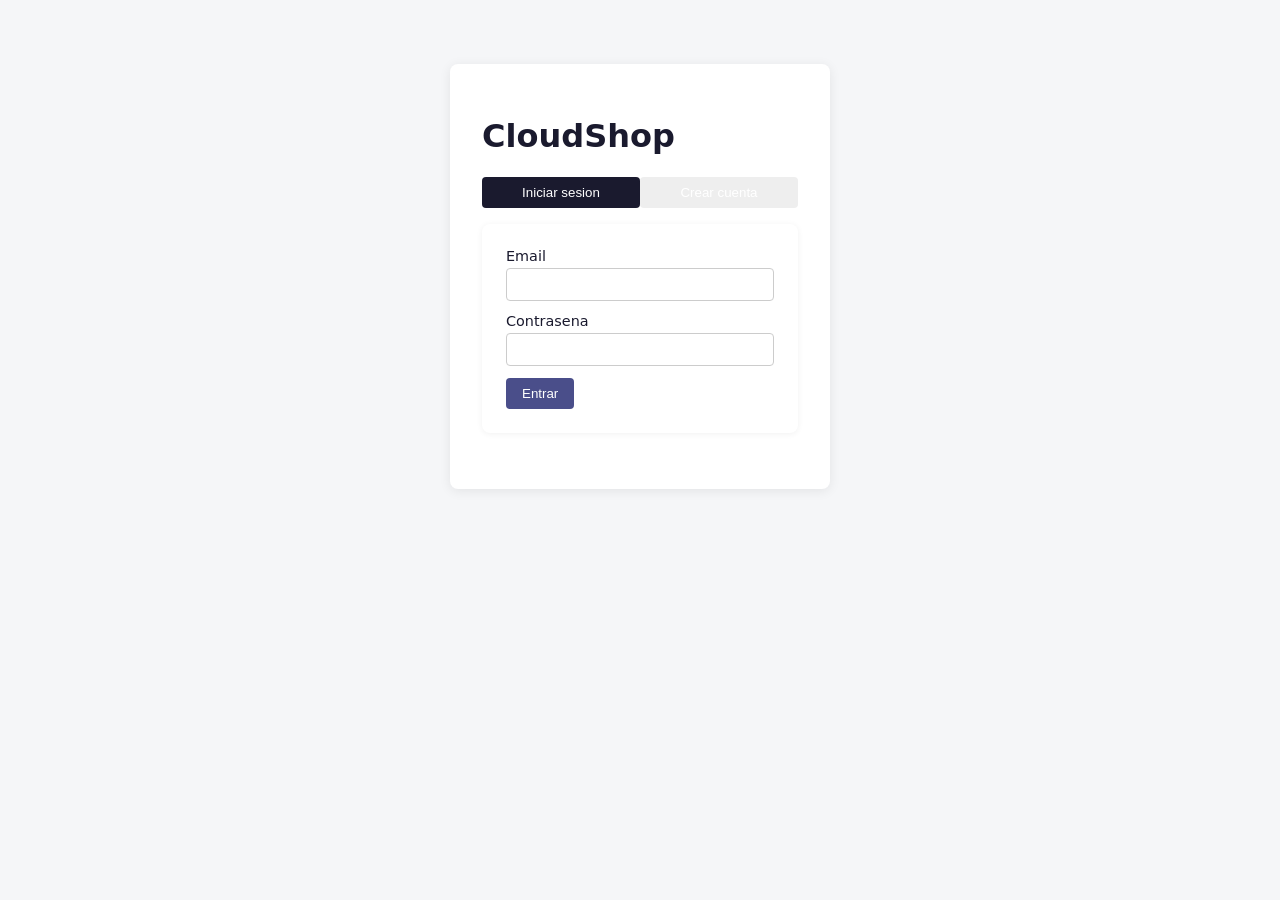
<file: frontend/index.html>
<!DOCTYPE html>
<html lang="es">
<head>
  <meta charset="UTF-8" />
  <meta name="viewport" content="width=device-width, initial-scale=1.0" />
  <title>CloudShop — Iniciar sesion</title>
  <link rel="stylesheet" href="style.css" />
</head>
<body>
  <div class="auth-wrap">
    <h1>CloudShop</h1>

    <div class="tabs">
      <button id="tab-login" class="tab active" type="button">Iniciar sesion</button>
      <button id="tab-register" class="tab" type="button">Crear cuenta</button>
    </div>

    <form id="login-form" class="card">
      <label>Email <input type="email" id="login-email" required /></label>
      <label>Contrasena <input type="password" id="login-password" required /></label>
      <button type="submit">Entrar</button>
      <p id="login-error" class="error" style="display:none"></p>
    </form>

    <form id="register-form" class="card" style="display:none">
      <label>Nombre <input type="text" id="reg-name" required /></label>
      <label>Email <input type="email" id="reg-email" required /></label>
      <label>Contrasena <input type="password" id="reg-password" required minlength="8" /></label>
      <label>Rol
        <select id="reg-role">
          <option value="customer">Cliente</option>
          <option value="operator">Operador</option>
          <option value="admin">Administrador</option>
        </select>
      </label>
      <button type="submit">Registrarme</button>
      <p id="register-error" class="error" style="display:none"></p>
    </form>
  </div>

  <script src="config.js"></script>
  <script src="app.js"></script>
  <script>
    if (AUTH.isLoggedIn()) window.location.href = "shop.html";

    const tabLogin = document.getElementById("tab-login");
    const tabRegister = document.getElementById("tab-register");
    const loginForm = document.getElementById("login-form");
    const registerForm = document.getElementById("register-form");

    tabLogin.onclick = () => {
      tabLogin.classList.add("active");
      tabRegister.classList.remove("active");
      loginForm.style.display = "block";
      registerForm.style.display = "none";
    };
    tabRegister.onclick = () => {
      tabRegister.classList.add("active");
      tabLogin.classList.remove("active");
      registerForm.style.display = "block";
      loginForm.style.display = "none";
    };

    loginForm.addEventListener("submit", async (e) => {
      e.preventDefault();
      document.getElementById("login-error").style.display = "none";
      try {
        const data = await apiFetch("/auth/login", {
          method: "POST",
          body: JSON.stringify({
            email: document.getElementById("login-email").value,
            password: document.getElementById("login-password").value,
          }),
        });
        AUTH.save(data);
        window.location.href = "shop.html";
      } catch (err) {
        showError("login-error", err.message);
      }
    });

    registerForm.addEventListener("submit", async (e) => {
      e.preventDefault();
      document.getElementById("register-error").style.display = "none";
      try {
        const data = await apiFetch("/auth/register", {
          method: "POST",
          body: JSON.stringify({
            name: document.getElementById("reg-name").value,
            email: document.getElementById("reg-email").value,
            password: document.getElementById("reg-password").value,
            role: document.getElementById("reg-role").value,
          }),
        });
        AUTH.save(data);
        window.location.href = "shop.html";
      } catch (err) {
        showError("register-error", err.message);
      }
    });
  </script>
</body>
</html>
</file>
<file: frontend/style.css>
* { box-sizing: border-box; }
body {
  font-family: system-ui, -apple-system, "Segoe UI", sans-serif;
  margin: 0;
  background: #f5f6f8;
  color: #1a1a2e;
}

.topnav {
  display: flex;
  align-items: center;
  gap: 1rem;
  padding: 0.75rem 1.5rem;
  background: #1a1a2e;
  color: white;
}
.topnav .brand { font-weight: 700; margin-right: 1rem; }
.topnav a { color: #cfd3e6; text-decoration: none; }
.topnav a:hover { color: white; }
.topnav button { margin-left: auto; }
.role-badge {
  background: #4a4e8a;
  padding: 0.15rem 0.6rem;
  border-radius: 1rem;
  font-size: 0.8rem;
  text-transform: uppercase;
}

.auth-wrap {
  max-width: 380px;
  margin: 4rem auto;
  padding: 2rem;
  background: white;
  border-radius: 8px;
  box-shadow: 0 2px 12px rgba(0,0,0,0.08);
}
.tabs { display: flex; margin-bottom: 1rem; }
.tab {
  flex: 1;
  padding: 0.5rem;
  border: none;
  background: #eee;
  cursor: pointer;
}
.tab.active { background: #1a1a2e; color: white; }

.card {
  background: white;
  border-radius: 8px;
  padding: 1.5rem;
  margin-bottom: 1.5rem;
  box-shadow: 0 1px 6px rgba(0,0,0,0.06);
}

form label { display: block; margin-bottom: 0.75rem; font-size: 0.9rem; }
input, select {
  width: 100%;
  padding: 0.5rem;
  margin-top: 0.25rem;
  border: 1px solid #ccc;
  border-radius: 4px;
}
button {
  padding: 0.5rem 1rem;
  border: none;
  border-radius: 4px;
  background: #4a4e8a;
  color: white;
  cursor: pointer;
}
button:hover { background: #383c6e; }
button:disabled { background: #999; cursor: not-allowed; }

.error { color: #c0392b; margin-top: 0.5rem; }
.success { color: #27ae60; margin-top: 0.5rem; }
.muted { color: #777; font-size: 0.9rem; }

.layout {
  display: grid;
  grid-template-columns: 2fr 1fr;
  gap: 1.5rem;
  padding: 1.5rem;
}
.single-col { max-width: 900px; margin: 0 auto; padding: 1.5rem; }

.grid {
  display: grid;
  grid-template-columns: repeat(auto-fill, minmax(200px, 1fr));
  gap: 1rem;
}
.product-card {
  background: white;
  border-radius: 8px;
  padding: 1rem;
  box-shadow: 0 1px 6px rgba(0,0,0,0.06);
}
.product-card .price { font-weight: 700; font-size: 1.1rem; }

.cart { background: white; border-radius: 8px; padding: 1.5rem; height: fit-content; }
.cart-row {
  display: grid;
  grid-template-columns: 1fr 60px 80px 30px;
  gap: 0.5rem;
  align-items: center;
  margin-bottom: 0.5rem;
}
.cart-total { margin: 1rem 0; font-size: 1.1rem; }

.data-table { width: 100%; border-collapse: collapse; margin-top: 1rem; }
.data-table th, .data-table td {
  text-align: left;
  padding: 0.5rem;
  border-bottom: 1px solid #eee;
}

.filters { display: flex; gap: 1rem; align-items: end; margin-bottom: 1rem; }
.filters label { font-size: 0.85rem; }

.stats { display: flex; gap: 1.5rem; margin-top: 1rem; flex-wrap: wrap; }
.stat {
  background: #f0f1f7;
  padding: 1rem;
  border-radius: 8px;
  min-width: 140px;
}
.stat span { display: block; font-size: 1.4rem; font-weight: 700; }
.stat label { font-size: 0.8rem; color: #666; }
</file>
